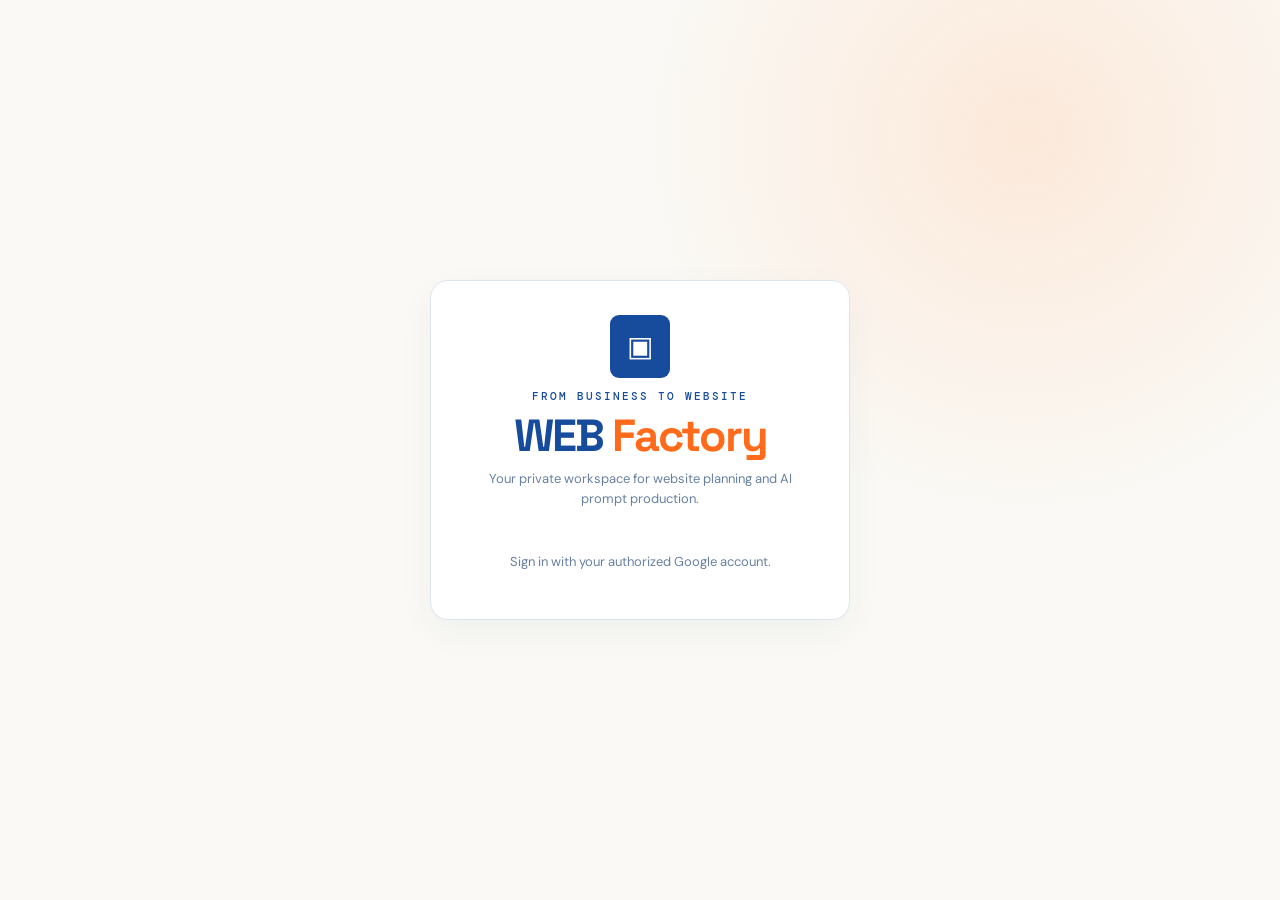
<file: index.html>
<!doctype html>
<html lang="id">
<head>
  <meta charset="utf-8">
  <meta name="viewport" content="width=device-width,initial-scale=1">
  <meta name="theme-color" content="#faf9f5">
  <title>WEB Factory</title>
  <link rel="icon" href="assets/favicon.png">
  <link rel="stylesheet" href="css/style.css">
  <script src="https://accounts.google.com/gsi/client" async defer></script>
</head>
<body>
  <div id="loading" class="loading hidden">
    <div class="loading-card">
      <img src="assets/train_window_pixel.gif" alt="Pixel train scenery" onerror="this.hidden=true">
      <h2>WEB <span>Factory</span></h2>
      <p id="loading-message">Preparing your workspace...</p>
      <div class="progress"><i id="progress-fill"></i></div>
      <small id="progress-label">PLEASE WAIT</small>
    </div>
  </div>

  <div id="login-screen" class="login-screen">
    <div class="login-card">
      <div class="pixel-logo">▣</div>
      <p class="eyebrow">FROM BUSINESS TO WEBSITE</p>
      <h1>WEB <span>Factory</span></h1>
      <p class="muted">Your private workspace for website planning and AI prompt production.</p>
      <div id="google-signin"></div>
      <p id="login-message" class="message">Sign in with your authorized Google account.</p>
    </div>
  </div>

  <div id="app" class="app hidden">
    <header class="topbar">
      <a class="brand" href="#" data-nav="dashboard"><span class="brand-icon">▣</span><span>WEB <b>Factory</b><small>BUSINESS TO WEBSITE</small></span></a>
      <nav><button data-nav="dashboard" class="nav active">Dashboard</button><button data-nav="projects" class="nav">Projects</button></nav>
      <div class="user-area"><span id="user-email"></span><button id="signout" class="btn ghost">Sign out</button><button id="new-project-top" class="btn orange">＋ New Project</button></div>
    </header>

    <main>
      <section id="dashboard-view" class="view active">
        <div class="hero">
          <div><p class="eyebrow">FROM BUSINESS TO WEBSITE</p><h1>Build better<br><span>websites.</span></h1><p class="hero-copy">Turn business information into a professional website strategy, pitch deck, and development prompt with AI.</p><button id="new-project-hero" class="btn orange large">Create New Project →</button></div>
          <div class="hero-art">
            <img
              class="hero-gif"
              src="assets/web_factory_pixel.gif"
              alt="WEB Factory animated pixel art illustration"
              loading="eager"
              style="display:block;width:100%;max-width:600px;height:auto;object-fit:contain;"
            >
          </div>
        </div>
        <div class="stats"><article><small>TOTAL PROJECTS</small><strong id="stat-projects">0</strong></article><article><small>PROMPTS GENERATED</small><strong id="stat-prompts">0</strong></article><article><small>ACTIVE PROJECTS</small><strong id="stat-active">0</strong></article></div>
        <div class="section-head"><div><h2>Recent Projects</h2><p>Your latest website briefs.</p></div><button class="btn outline" data-nav="projects">View all →</button></div>
        <div id="recent-projects" class="project-list"></div>
      </section>

      <section id="projects-view" class="view">
        <div class="section-head"><div><h2>All Projects</h2><p>Manage business briefs, assets and AI prompts.</p></div><button id="new-project-list" class="btn orange">＋ New Project</button></div>
        <div id="all-projects" class="project-list"></div>
      </section>

      <section id="editor-view" class="view">
        <div class="section-head"><div><p class="eyebrow">PROJECT WORKSPACE</p><h2 id="editor-title">New Project</h2><p>Complete the 10-stage business brief.</p></div><button class="btn outline" data-nav="projects">← Projects</button></div>
        <div class="wizard">
          <aside id="step-nav" class="step-nav">
            <button class="step active" data-step="0"><b>01</b> Business Identity</button>
            <button class="step" data-step="1"><b>02</b> Business Overview</button>
            <button class="step" data-step="2"><b>03</b> Products & Services</button>
            <button class="step" data-step="3"><b>04</b> Business Objectives</button>
            <button class="step" data-step="4"><b>05</b> Website Structure</button>
            <button class="step" data-step="5"><b>06</b> Features & Functions</button>
            <button class="step" data-step="6"><b>07</b> Branding & Design</button>
            <button class="step" data-step="7"><b>08</b> Content & Assets</button>
            <button class="step" data-step="8"><b>09</b> Technical Setup</button>
            <button class="step" data-step="9"><b>10</b> Project Scope</button>
          </aside>
          <form id="brief-form" class="form-card">
            <div class="form-step active" data-panel="0"><h3>Business Identity</h3><p class="hint">Identitas dasar, brand, dan informasi kontak.</p><div class="fields">
              <label>Project Name *<input name="projectName" required></label><label>Company Name *<input name="companyName" required></label>
              <label>Brand Name<input name="brandName"></label><label>Year Established<input name="yearEstablished" type="number"></label>
              <label>Industry<select name="industry"><option value="">Select industry</option><option>Distributor & Supplier</option><option>Manufacturing</option><option>Construction & Contractor</option><option>Professional Services</option><option>Retail & Trading</option><option>Travel & Hospitality</option><option>Education</option><option>Healthcare</option><option>Other</option></select></label>
              <label>Business Type<select name="businessType"><option>Products / Goods</option><option>Services</option><option>Products & Services</option></select></label>
              <label>Company Scale<select name="companyScale"><option>Small</option><option>Medium</option><option>Large</option><option>Enterprise</option></select></label><label>Head Office<input name="headOffice"></label>
              <label>Operational Areas<input name="operationalAreas"></label><label>Telephone<input name="telephone" type="tel"></label>
              <label>WhatsApp<input name="whatsapp" type="tel"></label><label>Email<input name="email" type="email"></label>
              <label>Current Website<input name="website" type="url"></label><label>Instagram<input name="instagram"></label>
              <label>Facebook<input name="facebook"></label><label>LinkedIn<input name="linkedin"></label>
              <label>TikTok<input name="tiktok"></label><label>YouTube<input name="youtube"></label>
              <label>PIC Name<input name="picName"></label><label>PIC Position<input name="picPosition"></label>
            </div></div>

            <div class="form-step" data-panel="1"><h3>Business Overview</h3><p class="hint">Latar belakang, kredibilitas, dan positioning bisnis.</p><div class="fields">
              <label class="wide">Company History<textarea name="history"></textarea></label><label class="wide">Company Overview<textarea name="companyOverview"></textarea></label>
              <label>Vision<textarea name="vision"></textarea></label><label>Mission<textarea name="mission"></textarea></label>
              <label>Core Values<textarea name="coreValues"></textarea></label><label>Competitive Advantages<textarea name="advantages"></textarea></label>
              <label>Target Market<textarea name="targetMarket"></textarea></label><label>Customer Segmentation<select name="customerSegment"><option>B2B</option><option>B2C</option><option>B2B & B2C</option><option>Government</option></select></label>
              <label>Competitors<textarea name="competitors"></textarea></label><label>Certifications & Legalities<textarea name="certifications"></textarea></label>
              <label>Awards<textarea name="awards"></textarea></label><label>Branches & Facilities<textarea name="branchesFacilities"></textarea></label>
              <label>Operational Capacity<textarea name="capacity"></textarea></label><label>Track Record<textarea name="trackRecord"></textarea></label>
            </div></div>

            <div class="form-step" data-panel="2"><h3>Products & Services</h3><p class="hint">Tambahkan item sebanyak yang diperlukan.</p><div id="products"></div><button type="button" id="add-product" class="btn outline">＋ Add Product / Service</button></div>

            <div class="form-step" data-panel="3"><h3>Business Objectives</h3><p class="hint">Hasil bisnis yang ingin dicapai melalui website.</p><div class="fields">
              <label class="wide">Main Website Objectives<textarea name="businessObjectives"></textarea></label><label class="wide">Business Problems<textarea name="businessProblems"></textarea></label>
              <label>Target Customers<textarea name="targetCustomers"></textarea></label><label>Conversion Target<input name="conversionTarget"></label>
              <label>Geographic Target<input name="geographicTarget"></label><label>Digital Competitors<textarea name="digitalCompetitors"></textarea></label>
              <label class="wide">Desired Customer Action<textarea name="desiredAction"></textarea></label><label class="wide">Website KPI<textarea name="websiteKpi"></textarea></label>
            </div></div>

            <div class="form-step" data-panel="4"><h3>Website Structure</h3><p class="hint">Pilih halaman website yang dibutuhkan.</p><div id="page-options" class="checks"></div><div class="fields top-gap">
              <label class="wide">Custom Pages<textarea name="customPages" placeholder="One page per line"></textarea></label><label>Website Languages<input name="languages" placeholder="Indonesia, English"></label><label>Estimated Page Count<input name="pageCount" type="number"></label>
              <label>Product Detail Pages<select name="productDetailPages"><option>Yes</option><option>No</option><option>Depends on catalog</option></select></label><label>Landing Page<select name="landingPage"><option>Not needed</option><option>Yes</option><option>Campaign-specific</option></select></label>
              <label class="wide">Campaign Pages<textarea name="campaignPages"></textarea></label>
            </div></div>

            <div class="form-step" data-panel="5"><h3>Features & Functions</h3><p class="hint">Tentukan Required, Optional, atau Not Needed.</p><div id="feature-options"></div></div>

            <div class="form-step" data-panel="6"><h3>Branding & Design</h3><p class="hint">Arah visual, warna, layout, dan hero homepage.</p><div class="fields">
              <label>Primary Color<input name="primaryColor" type="color" value="#174b9b"></label><label>Secondary Color<input name="secondaryColor" type="color" value="#ff6b1a"></label>
              <label>Additional Colors<input name="additionalColors"></label><label>Typography<input name="fonts"></label>
              <label>Design Theme<select name="designTheme"><option>Corporate Professional</option><option>Modern Minimalist</option><option>Luxury & Elegant</option><option>Industrial & Manufacturing</option><option>Creative Editorial</option><option>Technology & Futuristic</option><option>Classic Corporate</option><option>Premium Dark</option><option>Clean & Bright</option><option>Bold & Colorful</option></select></label>
              <label>Color Tone<select name="designTone"><option>Bright / Light</option><option>Dark</option><option>Warm / Earthy</option><option>Cool / Blue</option><option>Neutral</option><option>Brand-led / Custom</option></select></label>
              <label>Layout Preference<select name="layoutPreference"><option>Modern Grid</option><option>Bento Grid</option><option>Full-width Hero</option><option>Split Hero</option><option>Centered Hero</option><option>Editorial</option><option>Card-based</option><option>Sidebar</option></select></label>
              <label>Animation Preference<select name="animationPreference"><option>Subtle Animation</option><option>No Animation</option><option>Scroll Animation</option><option>Parallax</option><option>Micro Interactions</option><option>Advanced Animation</option></select></label>
              <label>Website Reference<input name="websiteReference" type="url"></label><label>Visual Competitor<input name="visualCompetitor" type="url"></label>
              <label>Hero Headline<input name="heroHeadline"></label><label>Hero Subheadline<input name="heroSubheadline"></label><label>Hero CTA<input name="heroCta"></label>
              <label>Hero Text Position<select name="heroImagePosition"><option>Left</option><option>Center</option><option>Right</option></select></label>
              <label class="wide">Layout Notes<textarea name="layoutNotes"></textarea></label>
            </div></div>

            <div class="form-step" data-panel="7"><h3>Content & Assets</h3><p class="hint">File disimpan ke folder Google Drive sesuai kategori. Maksimum 5 MB per file pada versi awal.</p>
              <div class="upload-grid">
                <label class="upload-box">Brand identity · Logo / guideline<input type="file" multiple data-category="01-BRAND-IDENTITY"></label>
                <label class="upload-box">Business profile · Profile / legal<input type="file" multiple data-category="02-BUSINESS-PROFILE"></label>
                <label class="upload-box">Products · Product photos / catalog<input type="file" multiple data-category="03-PRODUCTS-SERVICES"></label>
                <label class="upload-box">Hero banner · Homepage photo<input type="file" multiple data-category="04-HERO-BANNER"></label>
                <label class="upload-box">Gallery · Office / project photos<input type="file" multiple data-category="05-GALLERY"></label>
                <label class="upload-box">References · Brochure / testimonials<input type="file" multiple data-category="06-REFERENCES"></label>
              </div><div id="upload-queue" class="upload-queue"></div>
              <div class="fields top-gap"><label>Company Profile Status<select name="companyProfileStatus"><option>Available</option><option>Need Creation</option><option>Not Available</option></select></label><label>Brochure / Catalog Status<select name="brochureStatus"><option>Available</option><option>Need Creation</option><option>Not Available</option></select></label><label>Testimonials Status<select name="testimonialsStatus"><option>Available</option><option>Need Creation</option><option>Not Available</option></select></label><label>Certificates Status<select name="certificatesStatus"><option>Available</option><option>Need Creation</option><option>Not Available</option></select></label><label class="wide">Copywriting Notes<textarea name="copywritingNotes"></textarea></label></div>
            </div>

            <div class="form-step" data-panel="8"><h3>Technical Setup</h3><p class="hint">Preferensi teknologi dan infrastruktur website.</p><div class="fields">
              <label>Website Type<select name="websiteType"><option>AI to recommend</option><option>Static Website</option><option>Dynamic Website</option><option>Web Application</option><option>E-commerce</option></select></label>
              <label>Frontend<select name="frontend"><option>AI to recommend</option><option>HTML, CSS, JavaScript</option><option>React</option><option>Next.js</option><option>Vue</option></select></label>
              <label>Backend<select name="backend"><option>AI to recommend</option><option>None / Static</option><option>Google Apps Script</option><option>PHP / Laravel</option><option>Node.js</option></select></label>
              <label>Database<select name="database"><option>AI to recommend</option><option>None</option><option>Google Sheets</option><option>MySQL</option><option>PostgreSQL</option><option>Firebase</option><option>Supabase</option></select></label>
              <label>Hosting<select name="hosting"><option>AI to recommend</option><option>GitHub Pages</option><option>Hostinger</option><option>VPS</option><option>Google Apps Script</option></select></label><label>Domain<input name="domain"></label>
              <label>Admin Dashboard<select name="adminDashboard"><option>Not needed</option><option>Required</option><option>Optional</option></select></label><label>CMS<select name="cms"><option>Not needed</option><option>Required</option><option>Optional</option></select></label>
              <label>Email Notification<select name="emailNotification"><option>Not needed</option><option>Required</option><option>Optional</option></select></label><label>Analytics<select name="analytics"><option>Google Analytics</option><option>Not needed</option><option>Other</option></select></label>
              <label>SEO Level<select name="seoLevel"><option>Basic</option><option>Standard</option><option>Advanced</option></select></label><label>API Integration<textarea name="apiIntegration"></textarea></label><label class="wide">Technical Notes<textarea name="technicalNotes"></textarea></label>
            </div></div>

            <div class="form-step" data-panel="9"><h3>Project Scope</h3><p class="hint">Informasi internal untuk perencanaan.</p><div class="fields">
              <label>Estimated Budget<input name="budget"></label><label>Target Deadline<input name="deadline" type="date"></label><label>Priority<select name="priority"><option>Normal</option><option>High</option><option>Urgent</option></select></label><label>Complexity<select name="complexity"><option>Simple</option><option>Medium</option><option>Complex</option></select></label>
              <label>Revision Count<input name="revisionCount" type="number"></label><label>Maintenance<select name="maintenance"><option>Not included</option><option>Monthly</option><option>Yearly</option><option>To be discussed</option></select></label>
              <label class="wide">Deliverables<textarea name="deliverables"></textarea></label><label class="wide">Internal Notes<textarea name="projectNotes"></textarea></label>
            </div><div class="notice"><b>Ready to save?</b><span>Project akan disimpan ke Sheets dan folder otomatis dibuat di Drive.</span></div></div>

            <div class="form-actions"><button type="button" id="prev-step" class="btn outline">← Previous</button><span id="step-count">Step 1 / 10</span><button type="button" id="next-step" class="btn orange">Next Step →</button><button type="submit" id="save-project" class="btn orange hidden">Save Project ✓</button></div>
          </form>
        </div>
      </section>

      <section id="detail-view" class="view">
        <div class="section-head"><div><p class="eyebrow">PROJECT DETAIL</p><h2 id="detail-title">Project</h2><p id="detail-meta"></p></div><div><button class="btn outline" data-nav="projects">← Back</button><button id="edit-project" class="btn outline">Edit Brief</button><button id="make-prompts" class="btn orange">Generate AI Prompts</button></div></div>
        <div class="detail-grid"><article class="panel"><h3>Assets</h3><div id="asset-list"></div></article><article class="panel"><h3>Project folder</h3><a id="folder-link" target="_blank" rel="noopener">Open Google Drive folder ↗</a></article></div>
        <article id="prompt-panel" class="panel hidden"><h3>Prompt Studio</h3><label>Target AI <select id="ai-platform"><option>Claude</option><option>ChatGPT</option><option>Gemini</option></select></label><div class="prompt-tabs"><button class="active" data-prompt="pitch">Pitch Deck Prompt</button><button data-prompt="development">Development Prompt</button></div><textarea id="prompt-output" spellcheck="false"></textarea><div class="form-actions"><button id="copy-prompt" class="btn orange">Copy Prompt</button><button id="download-prompt" class="btn outline">Download .md</button></div></article>
      </section>
    </main>
    <footer>© 2026 WEB Factory · Pixel by pixel, business by business.</footer>
  </div>

  <iframe name="api-frame" id="api-frame" class="api-frame" title="API transport"></iframe>
  <form id="api-form" method="post" target="api-frame" class="hidden"><input name="payload"><input name="channel"></form>
  <script src="js/config.js"></script>
  <script src="js/api.js"></script>
  <script src="js/app.js"></script>
</body>
</html>
</file>
<file: css/style.css>
@import url('https://fonts.googleapis.com/css2?family=DM+Mono:wght@400;500&family=DM+Sans:wght@400;500;600;700;800&family=Space+Grotesk:wght@500;600;700&display=swap');
:root{--paper:#faf9f5;--white:#fffefa;--blue:#174b9b;--blue2:#2563b9;--navy:#102e62;--orange:#ff6b1a;--ink:#17345f;--muted:#6880a0;--line:#dce5ed;--pale:#eaf2f8;--shadow:0 12px 35px #193f710c}
*{box-sizing:border-box}body{margin:0;background:var(--paper);color:var(--ink);font-family:'DM Sans',sans-serif}button,input,select,textarea{font:inherit}button{cursor:pointer}.hidden{display:none!important}.app{max-width:1500px;margin:auto;padding:16px 34px 36px}.topbar{height:76px;display:flex;align-items:center;justify-content:space-between;border-bottom:1px solid var(--line);gap:18px}.brand{display:flex;align-items:center;gap:10px;text-decoration:none;color:var(--navy);font:700 23px 'Space Grotesk'}.brand b{color:var(--orange)}.brand small{display:block;font:9px 'DM Mono';letter-spacing:2px;color:var(--muted)}.brand-icon,.pixel-logo{background:var(--blue);color:white;border-radius:9px;padding:9px}.topbar nav{display:flex;gap:6px}.nav{border:0;background:transparent;color:var(--blue);padding:11px 16px;border-radius:9px;font-weight:700}.nav.active,.nav:hover{background:#e7eff7}.user-area{display:flex;align-items:center;gap:10px}.user-area #user-email{font-size:11px;color:var(--muted)}.btn{border:0;border-radius:9px;padding:11px 15px;font-weight:800}.orange{background:var(--orange);color:white;box-shadow:0 4px 0 #d95613}.outline{border:1px solid var(--blue);color:var(--blue);background:transparent}.ghost{background:#edf2f7;color:var(--blue)}.large{padding:14px 20px}.view{display:none}.view.active{display:block;animation:fade .2s}@keyframes fade{from{opacity:.4;transform:translateY(4px)}to{opacity:1;transform:none}}.hero{display:grid;grid-template-columns:1fr 1fr;gap:30px;align-items:center;padding:55px 8px 30px}.eyebrow{font:500 11px 'DM Mono';letter-spacing:2px;color:var(--blue)}h1{font:700 clamp(54px,7vw,88px)/.92 'Space Grotesk';letter-spacing:-4px;color:var(--blue);margin:17px 0}.hero h1 span{color:var(--orange)}.hero-copy{max-width:500px;color:#55769d;font-size:17px;line-height:1.6;margin:0 0 24px}.hero-art{height:300px;border:1px solid var(--line);border-radius:20px;background:linear-gradient(135deg,#edf4f8,#fff1e6);display:grid;place-items:center;position:relative;overflow:hidden}.factory-icon{font-size:115px;filter:drop-shadow(7px 7px 0 #c8d9e9)}.hero-stamp{position:absolute;bottom:20px;right:20px;background:white;border:2px solid var(--blue);padding:10px 15px;border-radius:8px;box-shadow:5px 5px var(--orange);font:700 16px 'Space Grotesk'}.hero-stamp b{color:var(--orange)}.hero-stamp small{display:block;font:9px 'DM Mono';color:var(--muted)}.stats{display:grid;grid-template-columns:repeat(3,1fr);gap:14px;margin:18px 0 40px}.stats article,.panel{background:var(--white);border:1px solid var(--line);border-radius:14px;padding:19px}.stats small{display:block;font:10px 'DM Mono';letter-spacing:1px;color:var(--muted)}.stats strong{display:block;font:700 34px 'Space Grotesk';color:var(--blue);margin-top:7px}.section-head{display:flex;justify-content:space-between;align-items:end;gap:18px;margin:34px 0 18px}.section-head h2{font:700 30px 'Space Grotesk';margin:4px 0;color:var(--navy)}.section-head p{color:var(--muted);margin:4px 0}.project-list{display:grid;gap:10px}.project-row{display:flex;justify-content:space-between;align-items:center;background:white;border:1px solid var(--line);border-radius:12px;padding:15px 17px;gap:15px}.project-row strong{color:var(--navy)}.project-row small{display:block;color:var(--muted);margin-top:4px}.empty{padding:30px;text-align:center;border:1px dashed #cbd8e4;border-radius:12px;color:var(--muted)}.wizard{display:grid;grid-template-columns:230px minmax(0,1fr);gap:18px;align-items:start}.step-nav{position:sticky;top:12px;background:#f0f4f6;border:1px solid var(--line);border-radius:13px;padding:8px}.step{width:100%;display:flex;align-items:center;gap:9px;text-align:left;border:0;background:transparent;color:#587696;border-radius:8px;padding:11px 8px;font-size:12px;font-weight:700}.step b{font:11px 'DM Mono';padding:5px 6px;background:white;border:1px solid var(--line);border-radius:5px;color:var(--blue)}.step.active{background:var(--blue);color:white}.step.active b{background:var(--orange);border-color:var(--orange);color:white}.step.done b{background:#e4f2e9;color:#27754c}.form-card{background:white;border:1px solid var(--line);border-radius:15px;padding:24px;min-width:0}.form-step{display:none}.form-step.active{display:block}.form-step h3{font:700 24px 'Space Grotesk';margin:0;color:var(--navy)}.hint{color:var(--muted);font-size:12px;margin:6px 0 20px}.fields{display:grid;grid-template-columns:repeat(2,minmax(0,1fr));gap:13px}.fields label,.panel label{display:flex;flex-direction:column;gap:6px;font-size:12px;font-weight:700;color:#34577f;min-width:0}.fields .wide{grid-column:1/-1}.fields input,.fields select,.fields textarea,.panel select{width:100%;min-width:0;border:1px solid #d6e1eb;border-radius:8px;padding:10px 11px;background:#fffefa;color:var(--ink);outline:none}.fields textarea{min-height:78px;resize:vertical}.fields input:focus,.fields textarea:focus,.fields select:focus{border-color:var(--blue2);box-shadow:0 0 0 3px #2563b91a}.checks{display:grid;grid-template-columns:repeat(3,1fr);gap:8px}.check{display:flex;align-items:center;gap:7px;border:1px solid var(--line);padding:9px;border-radius:8px;font-size:12px;color:#48688e}.check input{accent-color:var(--orange)}.top-gap{margin-top:17px}.product-card{border:1px solid var(--line);border-radius:11px;padding:13px;margin-bottom:11px}.product-head{display:flex;justify-content:space-between;margin-bottom:10px;color:var(--blue);font-weight:800}.product-grid{display:grid;grid-template-columns:repeat(2,1fr);gap:9px}.product-grid input,.product-grid textarea{width:100%;border:1px solid var(--line);border-radius:8px;padding:9px}.product-grid textarea{min-height:58px}.feature-group{margin:15px 0}.feature-group h4{color:var(--blue);font:700 14px 'Space Grotesk';margin:0 0 7px}.feature-row{display:grid;grid-template-columns:1fr 150px;gap:10px;align-items:center;border-bottom:1px solid #edf1f4;padding:8px 0;font-size:12px}.feature-row select{padding:7px;border:1px solid var(--line);border-radius:7px}.upload-grid{display:grid;grid-template-columns:repeat(2,1fr);gap:10px}.upload-box{border:1.5px dashed #b9cddd;border-radius:11px;background:#f8fbfd;padding:14px;display:flex;flex-direction:column;gap:9px;color:var(--blue);font-size:12px;font-weight:700}.upload-box input{font-size:11px;max-width:100%}.upload-queue{font-size:12px;color:var(--muted);margin-top:12px}.file-chip{display:inline-block;padding:5px 8px;margin:3px;background:#edf3f8;border-radius:6px}.notice{display:flex;flex-direction:column;gap:5px;margin-top:18px;padding:13px;border:1px solid #ffdfc9;background:#fff5eb;border-radius:9px;color:#92501e;font-size:12px}.form-actions{display:flex;align-items:center;gap:10px;border-top:1px solid var(--line);padding-top:17px;margin-top:25px}.form-actions span{margin:auto;color:var(--muted);font:11px 'DM Mono'}.detail-grid{display:grid;grid-template-columns:1fr 1fr;gap:14px}.panel h3{font:700 18px 'Space Grotesk';margin:0 0 12px}.asset-link{display:block;color:var(--blue);padding:6px 0;font-size:12px}.prompt-panel{margin-top:15px}.prompt-tabs{display:flex;gap:8px;margin:14px 0}.prompt-tabs button{border:1px solid var(--line);border-radius:7px;padding:9px 12px;background:white;color:var(--blue)}.prompt-tabs button.active{background:var(--blue);color:white}.prompt-panel textarea{width:100%;min-height:370px;border:1px solid var(--line);border-radius:9px;padding:13px;font:12px/1.6 'DM Mono';background:#fffefa;color:var(--ink)}footer{border-top:1px solid var(--line);margin-top:42px;padding:18px 0;color:#8294a9;font-size:11px}.login-screen{min-height:100vh;display:grid;place-items:center;padding:20px;background:radial-gradient(circle at 80% 15%,#fce9da,transparent 30%),var(--paper)}.login-card{width:min(420px,100%);text-align:center;background:white;border:1px solid var(--line);border-radius:18px;padding:34px;box-shadow:var(--shadow)}.pixel-logo{display:inline-block;font-size:28px;padding:13px 17px}.login-card h1{font-size:45px;letter-spacing:-2px;margin:12px}.login-card h1 span,.loading-card h2 span{color:var(--orange)}.muted,.message{color:var(--muted);font-size:13px;line-height:1.5}.login-card #google-signin{display:flex;justify-content:center;margin:22px 0}.loading{position:fixed;inset:0;z-index:99;background:#faf9f5ed;display:grid;place-items:center;padding:20px}.loading-card{width:min(580px,100%);text-align:center}.loading-card img{width:100%;height:220px;object-fit:cover;border-radius:13px;border:1px solid var(--line)}.loading-card h2{font:700 23px 'Space Grotesk';color:var(--blue)}.loading-card p{font-size:12px;color:var(--muted)}.progress{width:min(390px,100%);height:10px;margin:14px auto 6px;border:1px solid #f3a16e;border-radius:20px;background:white;overflow:hidden}.progress i{display:block;width:0;height:100%;background:repeating-linear-gradient(90deg,var(--orange) 0 18px,#fff 18px 25px)}.loading-card small{font:10px 'DM Mono';color:var(--muted)}.api-frame{position:absolute;width:1px;height:1px;left:-10000px;border:0}
@media(max-width:900px){.app{padding:12px 17px}.wizard{grid-template-columns:1fr}.step-nav{position:static;display:grid;grid-template-columns:repeat(2,1fr)}.hero{grid-template-columns:1fr}.hero-art{height:230px}}
@media(max-width:620px){.topbar{height:auto;padding:12px 0;flex-wrap:wrap}.topbar nav{order:3;width:100%}.topbar nav .nav{flex:1}.user-area{margin-left:auto}.user-area #user-email{display:none}.hero{padding:30px 0}.stats{grid-template-columns:1fr}.fields,.product-grid,.upload-grid,.detail-grid{grid-template-columns:1fr}.fields .wide{grid-column:auto}.checks{grid-template-columns:repeat(2,1fr)}.section-head{align-items:flex-start;flex-direction:column}.project-row{align-items:flex-start;flex-direction:column}.form-card{padding:15px}.form-actions{flex-wrap:wrap}.form-actions span{order:-1;width:100%;text-align:center}}
</file>
